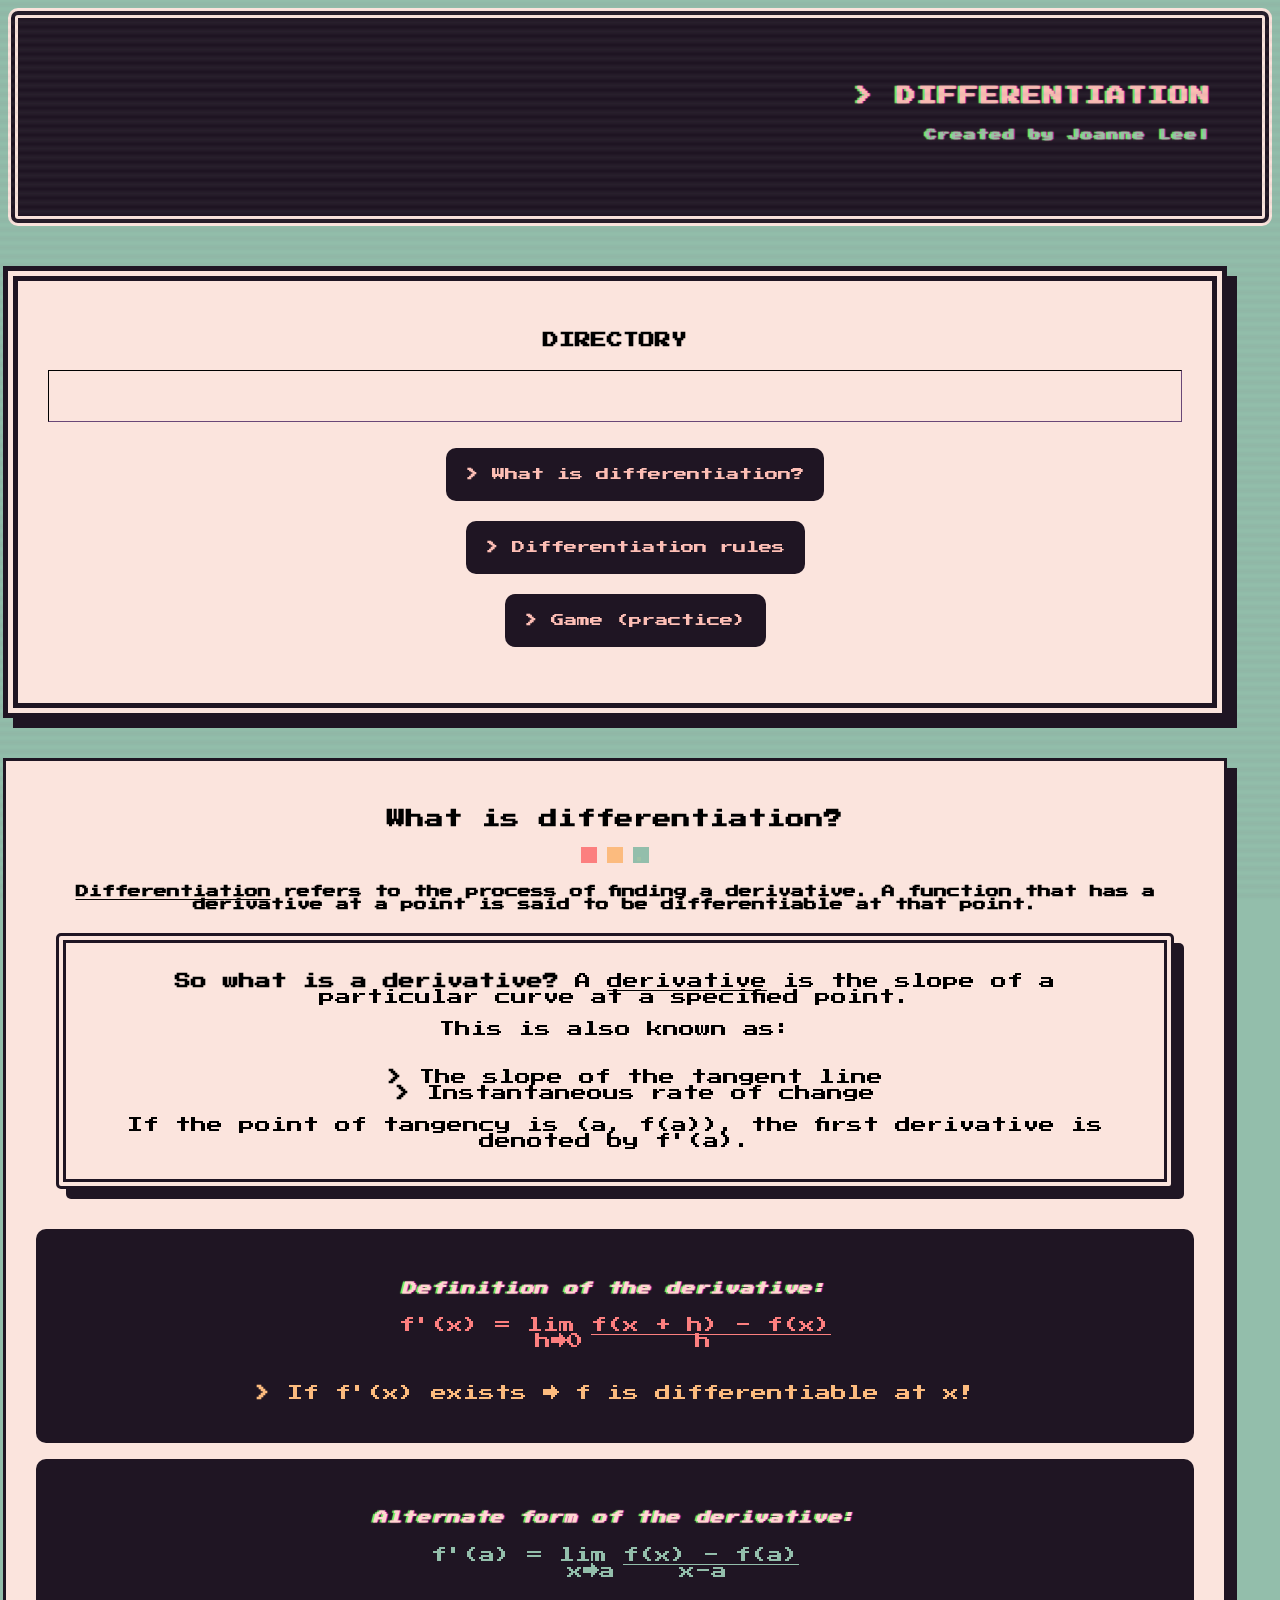
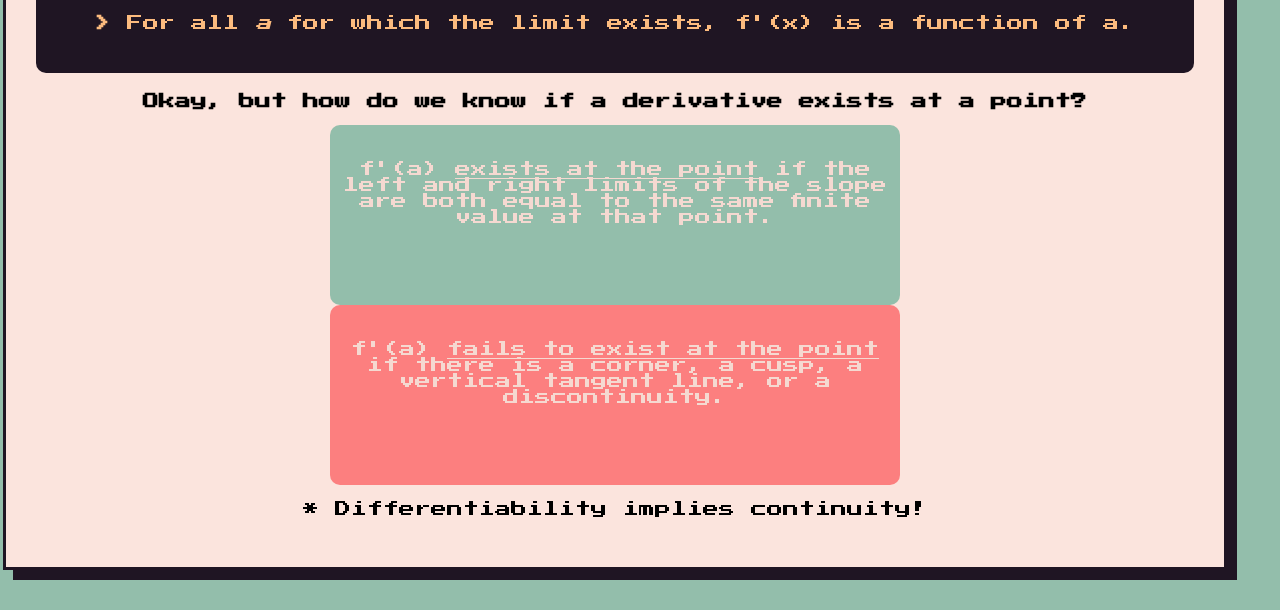
<file: index.html>
<!DOCTYPE html>
<html lang="en-us">
    <head>
        <title>☆【 Differentiation Website 】☆</title>
        <link rel="stylesheet" href="https://cdn.jsdelivr.net/npm/bootstrap@5.1.3/dist/css/bootstrap.min.css" integrity="sha384-1BmE4kWBq78iYhFldvKuhfTAU6auU8tT94WrHftjDbrCEXSU1oBoqyl2QvZ6jIW3" crossorigin="anonymous">
        <link rel="stylesheet" type="text/css" href="stylesheet.css">
    </head>
    <body>
        <script src="https://code.jquery.com/jquery-1.12.4.min.js" integrity="sha256-ZosEbRLbNQzLpnKIkEdrPv7lOy9C27hHQ+Xp8a4MxAQ=" crossorigin="anonymous"></script>
        <script src="https://cdn.jsdelivr.net/npm/bootstrap@5.1.3/dist/js/bootstrap.min.js" integrity="sha384-QJHtvGhmr9XOIpI6YVutG+2QOK9T+ZnN4kzFN1RtK3zEFEIsxhlmWl5/YESvpZ13" crossorigin="anonymous"></script>
        <div class="container">
            <div class="row"><div id="websiteheader">
                <div class="col-lg-12"><div id="toptitle">
                    <h3><strong>></strong> DIFFERENTIATION</h3>
                    <h6>Created by Joanne Lee<span id="blink">|</span></h6>
                    <div class="scanlines"></div>
                </div></div>
            </div></div>
            <div class="row"><div id="box">
                <h4><strong>DIRECTORY</strong></h4>
                <hr>
                <ul>
                    <li><button><a href="index.html" id = "a"><strong>></strong> What is differentiation?</a></button></li>
                    <li><button><a href="rules.html" id = "b"><strong>></strong> Differentiation rules</a></button></li>
                    <li><button><a href="game.html" id = "c"><strong>></strong> Game (practice)</a></button></li>
                </ul>
            </div></div>
            <div class="row"><div id="box2">
                <h3><strong>What is differentiation?</strong></h3>
                <span id="colorsquare1">.</span><span id="colorsquare2">.</span><span id="colorsquare3">.</span>
                <h5><u>Differentiation</u> refers to the process of finding a derivative. A function that has a derivative at a point is said to be differentiable at that point.</h5>
                <p><div id = box4><b>So what is a derivative?</b> A <u>derivative</u> is the slope of a particular curve at a specified point.<br><br>This is also known as:<br><br>
                    <ul>
                        <li><b>></b> The slope of the tangent line</li>
                        <li><b>></b> Instantaneous rate of change</li>
                    </ul>
                    If the point of tangency is (a, f(a)), the first derivative is denoted by f'(a).
                </div>
                </p>
                <div id="box3">
                    <h5 id="white"><i id = "glitch">Definition of the derivative:</i></h5>
                    <p id = "red">f'(x) = lim <u>f(x + h) - f(x)</u><br>&nbsp;h→0&nbsp;&nbsp;&nbsp;&nbsp;&nbsp;&nbsp;&nbsp;h<br><br></p>
                    <p id = "yellow"><b>></b> If f'(x) exists → f is differentiable at x!</p><br>
                </div><br>
                <div id="box3">
                    <h5 id="white"><i id = "glitch">Alternate form of the derivative:</i></h5>
                    <p id = "blue">f'(a) = lim <u>f(x) - f(a)</u><br>&nbsp;&nbsp;&nbsp;&nbsp;x→a&nbsp;&nbsp;&nbsp;&nbsp;x-a<br><br></p>
                    <p id = "yellow"><b>></b> For all <i>a</i> for which the limit exists, f'(x) is a function of a.</p><br>
                </div>
                <p><b>Okay, but how do we know if a derivative exists at a point?</b>
                    <div class="row">
                        <div class="col-lg-6">
                          <div class="pro">
                            <br>
                            <p>
                                f'(a) <u>exists at the point</u> if the left and right limits of the slope are both equal to the same finite value at that point.
                            </p>
                          </div>
                        </div>
                        <div class="col-lg-6">
                          <div class="con">
                            <br>
                            <p>
                                f'(a) <u>fails to exist at the point</u> if there is a corner, a cusp, a vertical tangent line, or a discontinuity.
                            </p>
                          </div>
                        </div>
                    </div>
                    <br>
                    * Differentiability implies continuity!
                </p>
            </div></div>
        </div>
    </body>
</html>
</file>
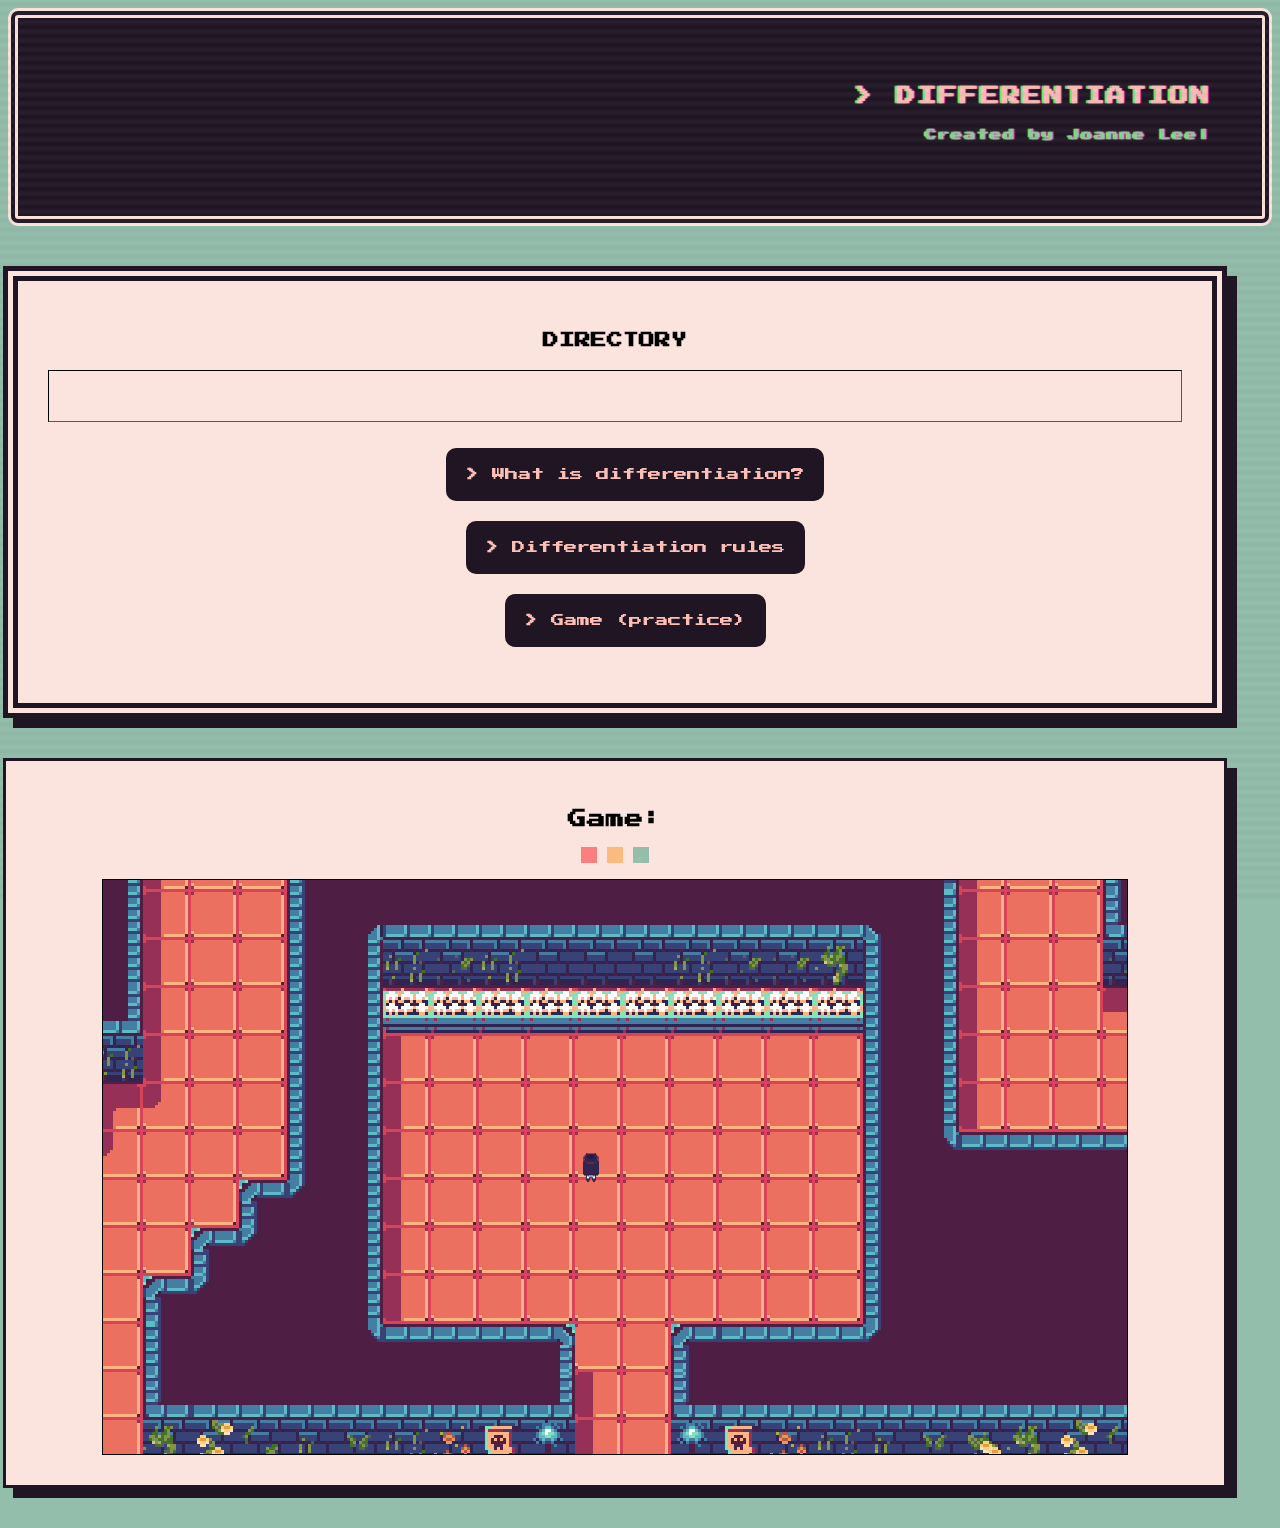
<file: game.html>
<!DOCTYPE html>
<html lang="en-us">
    <head>
        <title>☆【 Differentiation Website 】☆</title>
        <link rel="stylesheet" href="https://cdn.jsdelivr.net/npm/bootstrap@5.1.3/dist/css/bootstrap.min.css" integrity="sha384-1BmE4kWBq78iYhFldvKuhfTAU6auU8tT94WrHftjDbrCEXSU1oBoqyl2QvZ6jIW3" crossorigin="anonymous">
        <link rel="stylesheet" type="text/css" href="stylesheet.css">
    </head>
    <body>
        <script src="https://code.jquery.com/jquery-1.12.4.min.js" integrity="sha256-ZosEbRLbNQzLpnKIkEdrPv7lOy9C27hHQ+Xp8a4MxAQ=" crossorigin="anonymous"></script>
        <script src="https://cdn.jsdelivr.net/npm/bootstrap@5.1.3/dist/js/bootstrap.min.js" integrity="sha384-QJHtvGhmr9XOIpI6YVutG+2QOK9T+ZnN4kzFN1RtK3zEFEIsxhlmWl5/YESvpZ13" crossorigin="anonymous"></script>
        <div class="container">
            <div class="row"><div id="websiteheader">
                <div class="col-lg-12"><div id="toptitle">
                    <h3><strong>></strong> DIFFERENTIATION</h1>
                    <h6>Created by Joanne Lee<span id="blink">|</span></h6>
                    <div class="scanlines"></div>
                </div></div>
            </div></div>
            <div class="row"><div id="box">
                <h4><strong>DIRECTORY</strong></h4>
                <hr>
                <ul>
                    <li><button><a href="index.html" id = "a"><strong>></strong> What is differentiation?</a></button></li>
                    <li><button><a href="rules.html" id = "b"><strong>></strong> Differentiation rules</a></button></li>
                    <li><button><a href="game.html" id = "c"><strong>></strong> Game (practice)</a></button></li>
                </ul>
            </div></div>
            <div class="row"><div id="box2">
                <h3><strong>Game:</strong></h3>
                <span id="colorsquare1">.</span><span id="colorsquare2">.</span><span id="colorsquare3">.</span>
                <br><br>
                <canvas id = "canvas" style="border:1px solid #000000;"></canvas>
                <script src="game.js"></script>
            </div></div>
        </div>
    </body>
</html>
</file>
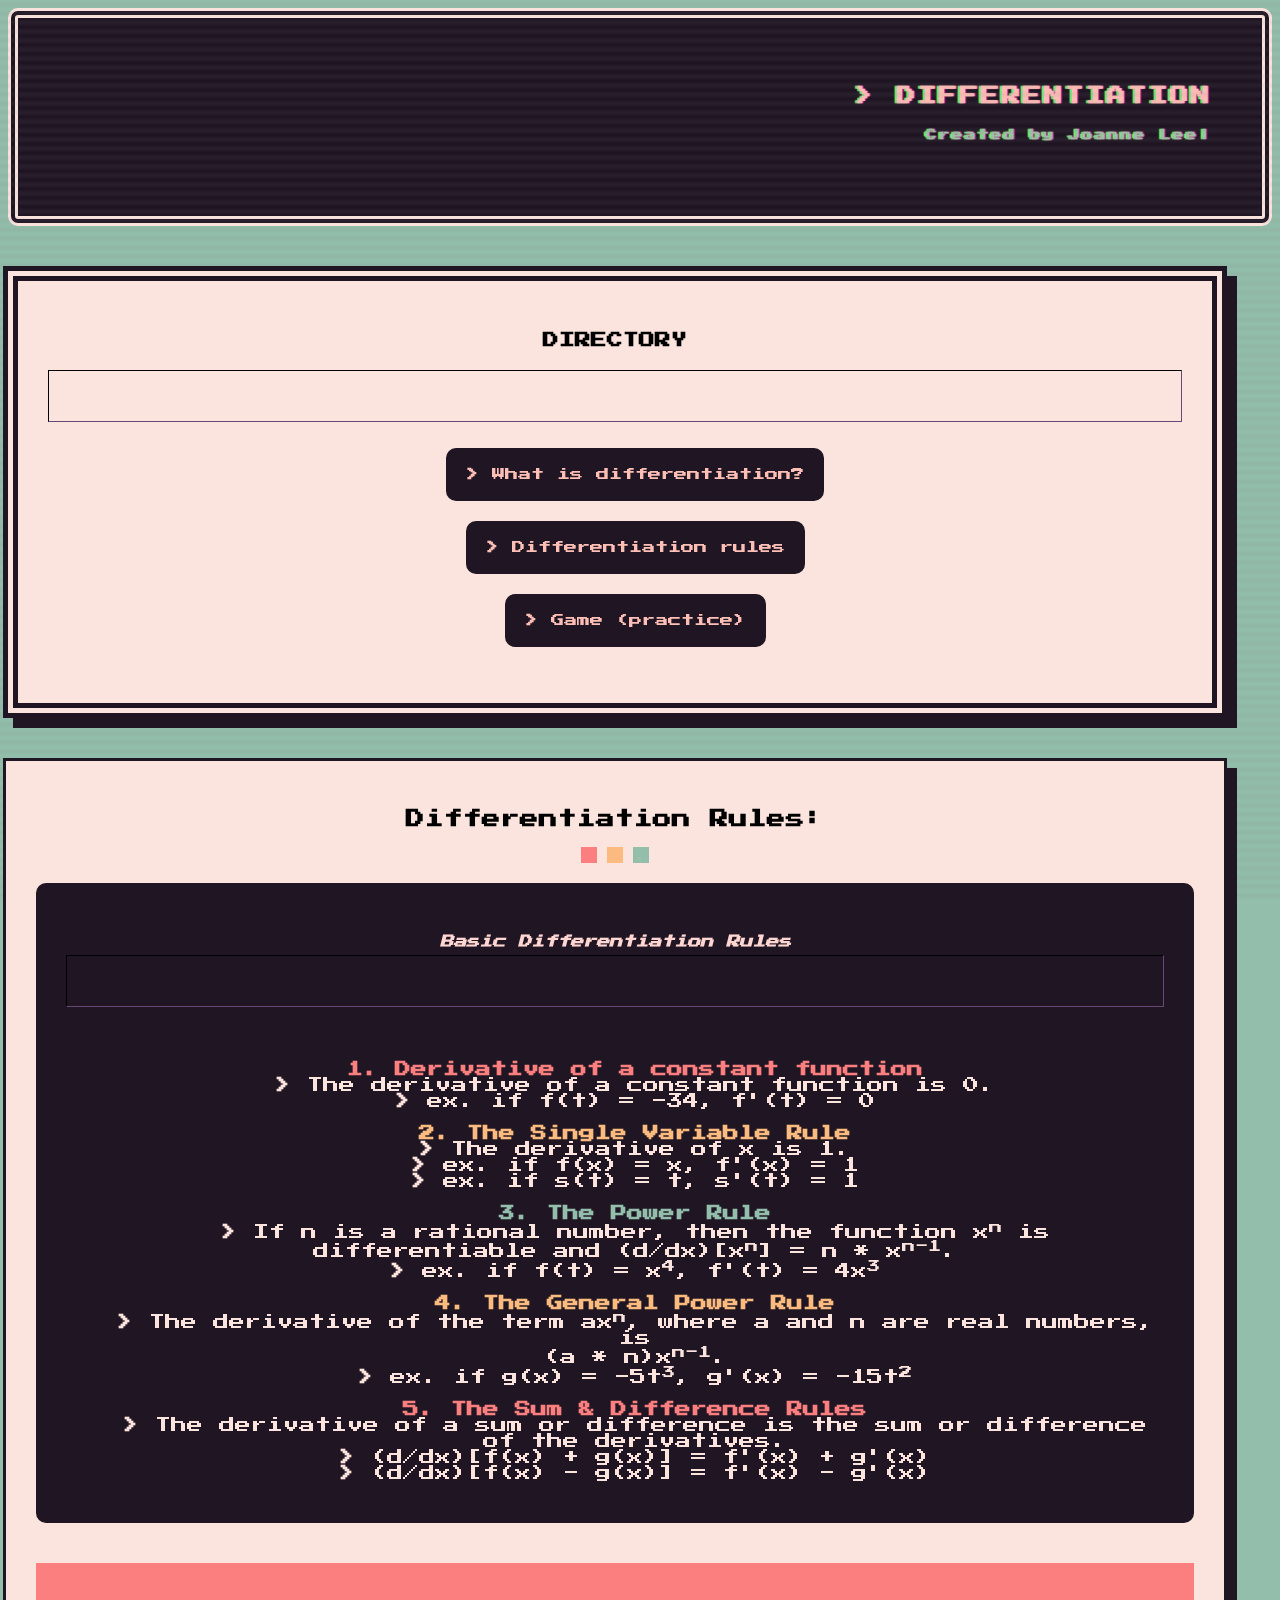
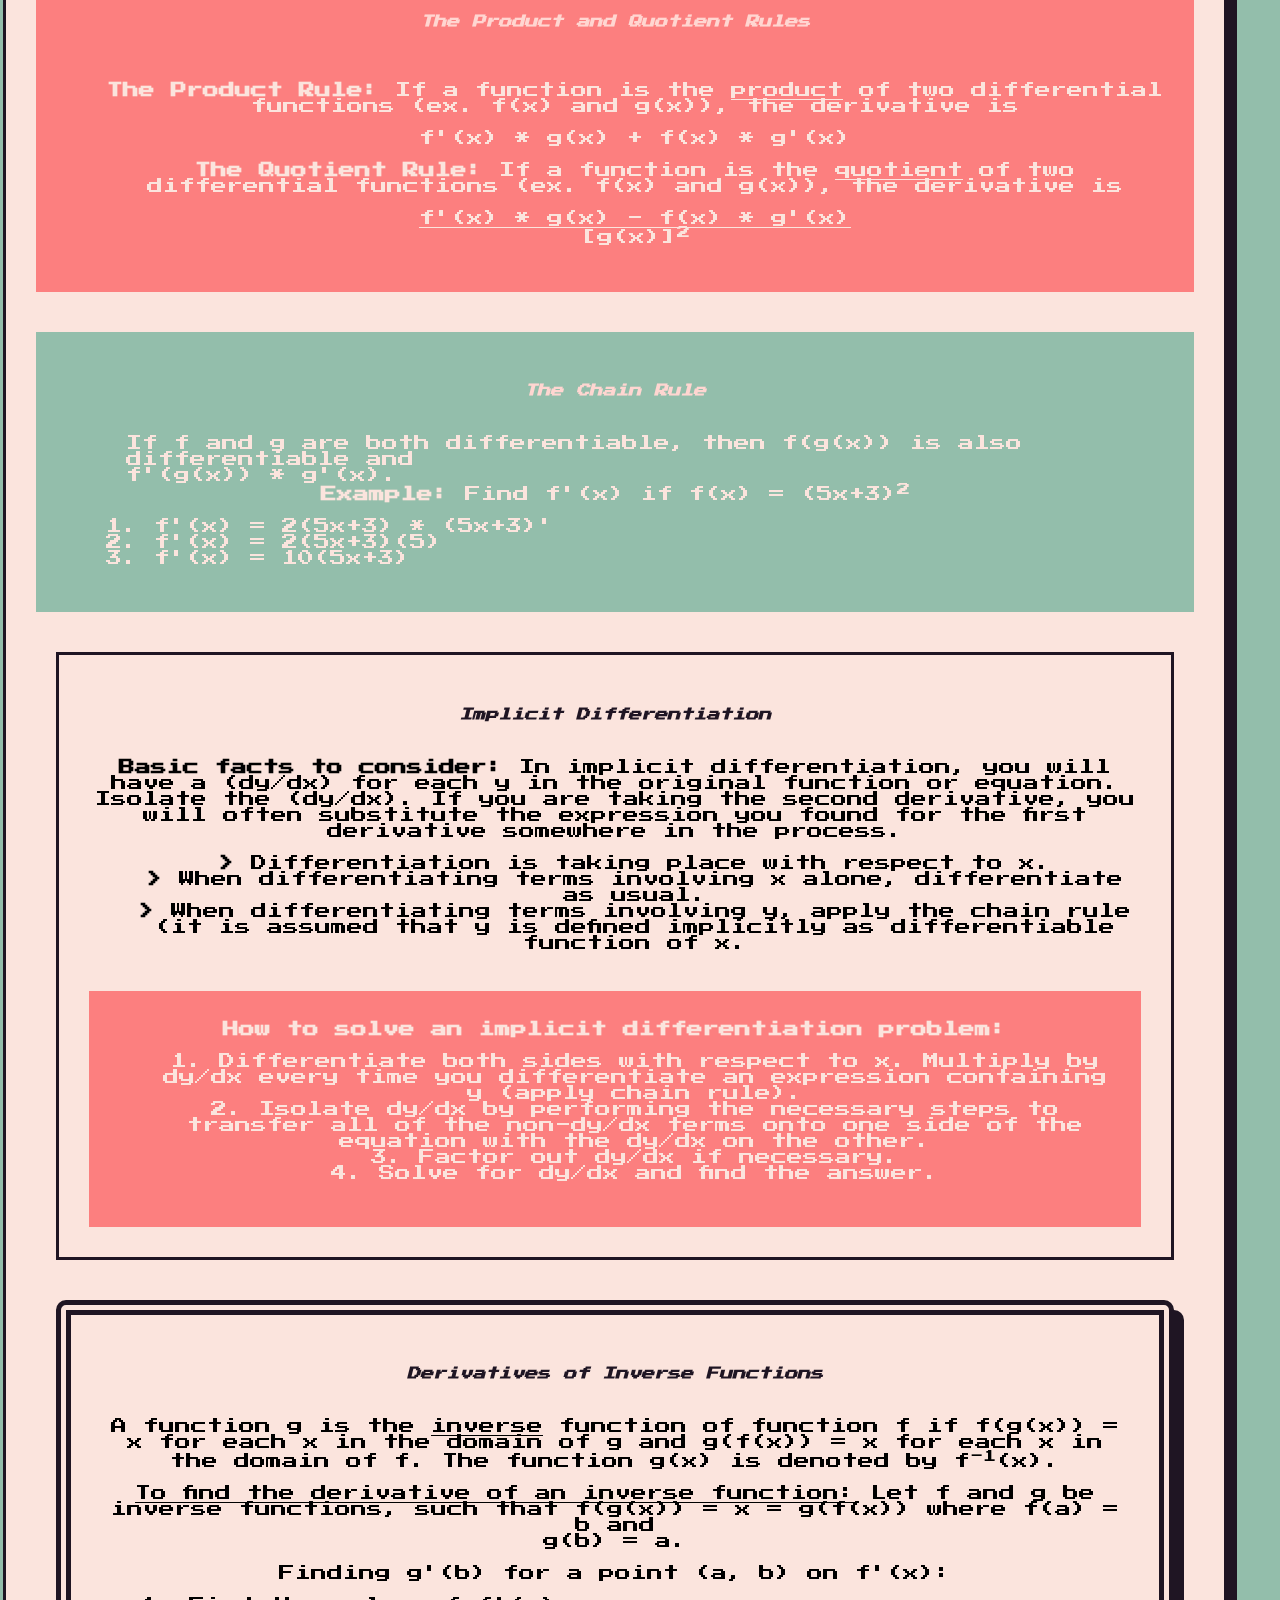
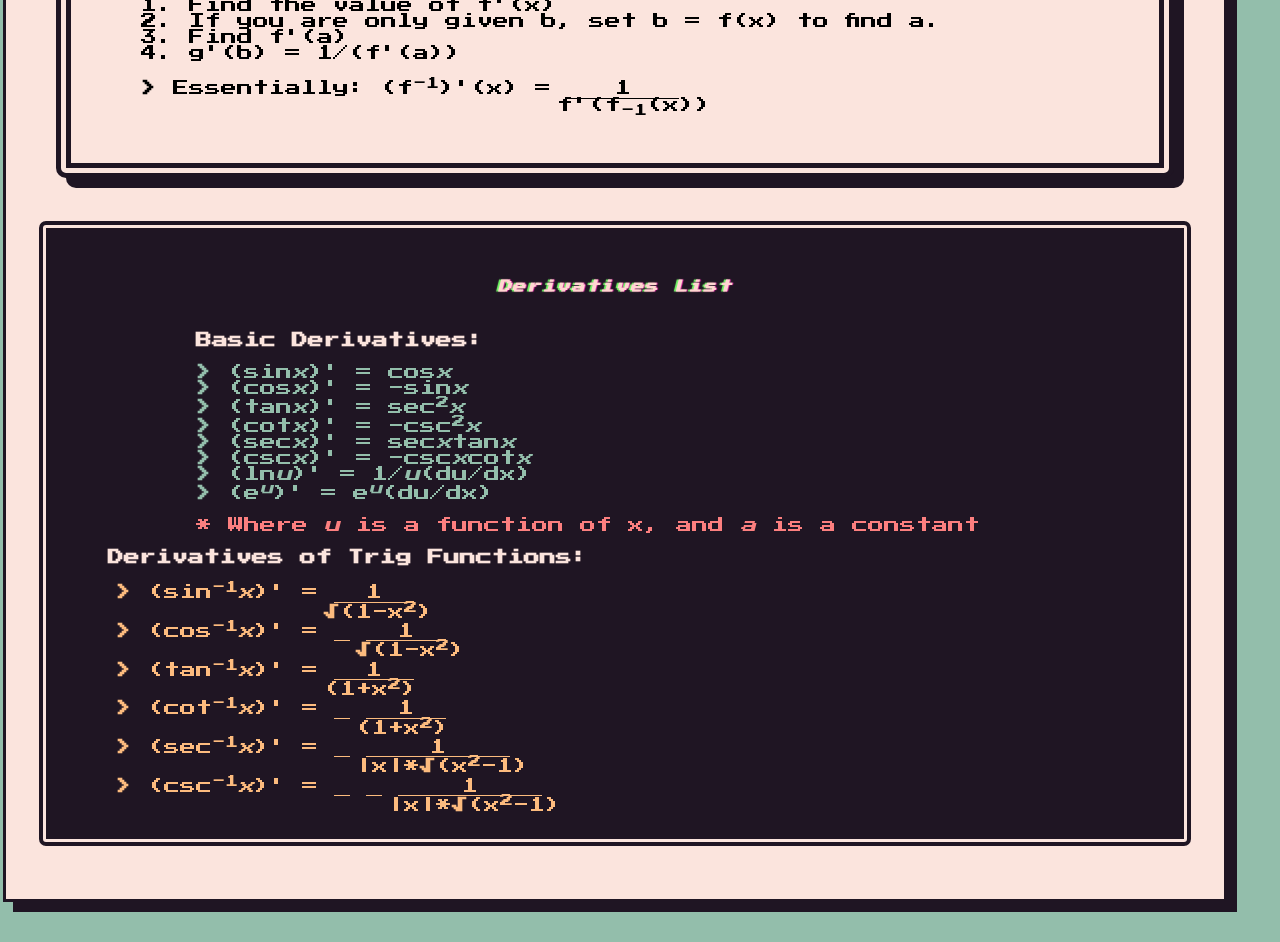
<file: rules.html>
<!DOCTYPE html>
<html lang="en-us">
    <head>
        <title>☆【 Differentiation Website 】☆</title>
        <link rel="stylesheet" href="https://cdn.jsdelivr.net/npm/bootstrap@5.1.3/dist/css/bootstrap.min.css" integrity="sha384-1BmE4kWBq78iYhFldvKuhfTAU6auU8tT94WrHftjDbrCEXSU1oBoqyl2QvZ6jIW3" crossorigin="anonymous">
        <link rel="stylesheet" type="text/css" href="stylesheet.css">
    </head>
    <body>
        <div class="container">
            <div class="row"><div id="websiteheader">
                <div class="col-lg-12"><div id="toptitle">
                    <h3><strong>></strong> DIFFERENTIATION</h1>
                    <h6>Created by Joanne Lee<span id="blink">|</span></h6>
                    <div class="scanlines"></div>
                </div></div>
            </div></div>
            <div class="row"><div id="box">
                <h4><strong>DIRECTORY</strong></h4>
                <hr>
                <ul>
                    <li><button><a href="index.html" id = "a"><strong>></strong> What is differentiation?</a></button></li>
                    <li><button><a href="rules.html" id = "b"><strong>></strong> Differentiation rules</a></button></li>
                    <li><button><a href="game.html" id = "c"><strong>></strong> Game (practice)</a></button></li>
                </ul>
            </div></div>
            <div class="row"><div id="box2">
                <h3><strong>Differentiation Rules:</strong></h3>
                <span id="colorsquare1">.</span><span id="colorsquare2">.</span><span id="colorsquare3">.</span>
                <br>
                <p><div id = box3><h5 id = "white"><i>Basic Differentiation Rules</i><hr></h5><br>
                    <ul>
                        <li><b id = "red">1. Derivative of a constant function</b><br><b>></b> The derivative of a constant function is 0.<br><b>></b> ex. if f(t) = -34, f'(t) = 0</li><br>
                        <li><b id = "yellow">2. The Single Variable Rule</b><br><b>></b> The derivative of x is 1.<br><b>></b> ex. if f(x) = x, f'(x) = 1<br><b>></b> ex. if s(t) = t, s'(t) = 1</li><br></li>
                        <li><b id = "blue">3. The Power Rule</b><br><b>></b> If n is a rational number, then the function x<sup>n</sup> is differentiable and (d/dx)[x<sup>n</sup>] = n * x<sup>n-1</sup>.<br><b>></b> ex. if f(t) = x<sup>4</sup>, f'(t) = 4x<sup>3</sup></li><br>
                        <li><b id = "yellow">4. The General Power Rule</b><br><b>></b> The derivative of the term ax<sup>n</sup>, where a and n are real numbers, is <br>(a * n)x<sup>n-1</sup>.<br><b>></b> ex. if g(x) = -5t<sup>3</sup>, g'(x) = -15t<sup>2</sup></li><br>
                        <li><b id = "red">5. The Sum & Difference Rules</b><br><b>></b> The derivative of a sum or difference is the sum or difference of the derivatives.<br><b>></b> (d/dx)[f(x) + g(x)] = f'(x) + g'(x)<br><b>></b> (d/dx)[f(x) - g(x)] = f'(x) - g'(x)</li>
                        <br>
                    </ul>
                </div>
                </p>
                <p><div id = box6><h5 id = "white"><i>The Product and Quotient Rules</i></h5><br>
                    <ul>
                        <li><b>The Product Rule:</b> If a function is the <u>product</u> of two differential functions (ex. f(x) and g(x)), the derivative is<br><br>f'(x) * g(x) + f(x) * g'(x)</li><br>
                        <li><b>The Quotient Rule:</b> If a function is the <u>quotient</u> of two differential functions (ex. f(x) and g(x)), the derivative is<br><br><u>f'(x) * g(x) - f(x) * g'(x)</u><br>[g(x)]<sup>2</sup></li>
                    </ul>
                </div>
                </p>
                <p><div id = box7><h5 id = "white"><i>The Chain Rule</i></h5><br>
                    <div class="row">
                        <div class="col-lg-5" id = "right-align-2">
                            If f and g are both differentiable, then f(g(x)) is also differentiable and <br>f'(g(x)) * g'(x).
                        </div>
                        <div class="col-lg-7">
                            <b>Example:</b> Find f'(x) if f(x) = (5x+3)<sup>2</sup>
                            <ul id = "right-align">
                                <li>1. f'(x) = 2(5x+3) * (5x+3)'</li>
                                <li>2. f'(x) = 2(5x+3)(5)</li>
                                <li>3. f'(x) = 10(5x+3)</li>
                            </ul>
                        </div>
                    </div>
                </div>
                </p>
                <p><div id = box5><h5 id = "black"><i>Implicit Differentiation</i></h5><br>
                    <b>Basic facts to consider:</b>
                    In implicit differentiation, you will have a (dy/dx) for each y in the original function or equation. Isolate the (dy/dx). If you are taking the second derivative, you will often substitute the expression you found for the first derivative somewhere in the process.<br>
                    <ul>
                        <li><b>></b> Differentiation is taking place with respect to x.</li>
                        <li><b>></b> When differentiating terms involving x alone, differentiate as usual.</li>
                        <li><b>></b> When differentiating terms involving y, apply the chain rule (it is assumed that y is defined implicitly as differentiable function of x.</li>
                    </ul>
                    <div id = box6>
                        <b>How to solve an implicit differentiation problem:<br></b>
                        <ul>
                            <li>1. Differentiate both sides with respect to x. Multiply by dy/dx every time you differentiate an expression containing y (apply chain rule).</li>
                            <li>2. Isolate dy/dx by performing the necessary steps to transfer all of the non-dy/dx terms onto one side of the equation with the dy/dx on the other.</li>
                            <li>3. Factor out dy/dx if necessary.</li>
                            <li>4. Solve for dy/dx and find the answer.</li>
                        </ul>
                    </div>
                </div>
                </p>
                <p><div id = box9><h5 id = "black"><i>Derivatives of Inverse Functions</i></h5><br>
                   A function g is the <u>inverse</u> function of function f if f(g(x)) = x for each x in the domain of g and g(f(x)) = x for each x in the domain of f. The function g(x) is denoted by f<sup>-1</sup>(x).
                    <br><br><u>To find the derivative of an inverse function:</u> Let f and g be inverse functions, such that f(g(x)) = x = g(f(x)) where f(a) = b and <br>g(b) = a.
                    <br><br>Finding g'(b) for a point (a, b) on f'(x):
                    <ul id = "right-align">
                        <li>1. Find the value of f'(x)</li>
                        <li>2. If you are only given b, set b = f(x) to find a.</li>
                        <li>3. Find f'(a)</li>
                        <li>4. g'(b) = 1/(f'(a))</li><br>
                        <li><b>></b> Essentially: (f<sup>-1</sup>)'(x) = <u>&nbsp;&nbsp;&nbsp;1&nbsp;&nbsp;&nbsp;</u><br>&nbsp;&nbsp;&nbsp;&nbsp;&nbsp;&nbsp;&nbsp;&nbsp;&nbsp;&nbsp;&nbsp;&nbsp;&nbsp;&nbsp;&nbsp;&nbsp;&nbsp;&nbsp;&nbsp;&nbsp;&nbsp;&nbsp;&nbsp;&nbsp;&nbsp;&nbsp;f'(f<sub>-1</sub>(x))</li>
                    </ul>
                </div>
                </p>
                <p><div id = "box8"><h5 id = "white"><i id = "glitch">Derivatives List</i></h5><br>
                    <div class="row">
                        <div class="col-lg-6" id="right-align-2">
                            <b id="right-align-2">Basic Derivatives:</b>
                            <div id = "blue">
                                <ul id="right-align-2">
                                    <li><b>></b> (sin<i>x</i>)' = cos<i>x</i></li>
                                    <li><b>></b> (cos<i>x</i>)' = -sin<i>x</i></li>
                                    <li><b>></b> (tan<i>x</i>)' = sec<sup>2</sup><i>x</i></li>
                                    <li><b>></b> (cot<i>x</i>)' = -csc<sup>2</sup><i>x</i></li>
                                    <li><b>></b> (sec<i>x</i>)' = sec<i>x</i>tan<i>x</i></li>
                                    <li><b>></b> (csc<i>x</i>)' = -csc<i>x</i>cot<i>x</i></li>
                                    <li><b>></b> (ln<i>u</i>)' = 1/<i>u</i>(du/dx)</li>
                                    <li><b>></b> (e<sup><i>u</i></sup>)' = e<sup><i>u</i></sup>(du/dx)</li><br>
                                    <li id = "red">* Where <i>u</i> is a function of x, and <i>a</i> is a constant</li>
                                </ul>
                            </div>
                        </div>
                        <div class="col-lg-6" id="right-align">
                            <b>&nbsp;&nbsp;Derivatives of Trig Functions:</b>
                            <div id = "yellow">
                                <ul id="right-align">
                                    <li><b>></b> (sin<sup>-1</sup><i>x</i>)' = <u>&nbsp;&nbsp;1&nbsp;&nbsp;</u><br>&nbsp;&nbsp;&nbsp;&nbsp;&nbsp;&nbsp;&nbsp;&nbsp;&nbsp;&nbsp;&nbsp;&nbsp;&nbsp;<b>&#8730;</b>(1-x<sup>2</sup>)</li>
                                    <li><b>></b> (cos<sup>-1</sup><i>x</i>)' = <u>&nbsp;</u> <u>&nbsp;&nbsp;1&nbsp;&nbsp;</u><br>&nbsp;&nbsp;&nbsp;&nbsp;&nbsp;&nbsp;&nbsp;&nbsp;&nbsp;&nbsp;&nbsp;&nbsp;&nbsp;&nbsp;&nbsp;<b>&#8730;</b>(1-x<sup>2</sup>)</li>
                                    <li><b>></b> (tan<sup>-1</sup><i>x</i>)' = <u>&nbsp;&nbsp;1&nbsp;&nbsp;</u><br>&nbsp;&nbsp;&nbsp;&nbsp;&nbsp;&nbsp;&nbsp;&nbsp;&nbsp;&nbsp;&nbsp;&nbsp;&nbsp;(1+x<sup>2</sup>)</li>
                                    <li><b>></b> (cot<sup>-1</sup><i>x</i>)' = <u>&nbsp;</u> <u>&nbsp;&nbsp;1&nbsp;&nbsp;</u><br>&nbsp;&nbsp;&nbsp;&nbsp;&nbsp;&nbsp;&nbsp;&nbsp;&nbsp;&nbsp;&nbsp;&nbsp;&nbsp;&nbsp;&nbsp;(1+x<sup>2</sup>)</li>
                                    <li><b>></b> (sec<sup>-1</sup><i>x</i>)' = <u>&nbsp;</u> <u>&nbsp;&nbsp;&nbsp;&nbsp;1&nbsp;&nbsp;&nbsp;&nbsp;</u><br>&nbsp;&nbsp;&nbsp;&nbsp;&nbsp;&nbsp;&nbsp;&nbsp;&nbsp;&nbsp;&nbsp;&nbsp;&nbsp;&nbsp;&nbsp;|x|*<b>&#8730;</b>(x<sup>2</sup>-1)</li>
                                    <li><b>></b> (csc<sup>-1</sup><i>x</i>)' = <u>&nbsp;</u> <u>&nbsp;</u> <u>&nbsp;&nbsp;&nbsp;&nbsp;1&nbsp;&nbsp;&nbsp;&nbsp;</u><br>&nbsp;&nbsp;&nbsp;&nbsp;&nbsp;&nbsp;&nbsp;&nbsp;&nbsp;&nbsp;&nbsp;&nbsp;&nbsp;&nbsp;&nbsp;&nbsp;&nbsp;|x|*<b>&#8730;</b>(x<sup>2</sup>-1)</li>
                                </ul>
                            </div>
                        </div>
                    </div>
                </div>
                </p>
            </div></div>
        </div>
    </body>
</html>
</file>
<file: stylesheet.css>
@import url('https://fonts.googleapis.com/css2?family=Press+Start+2P&display=swap');
body {
    text-align: center;
    background-color:rgb(147, 190, 171);
    font-family: 'Press Start 2P', cursive;
}
hr {
    height: 50px;
    border-color:rgb(31, 21, 35);
}
h6 {
    color:rgb(158, 194, 166);
}
#box {
    background-color:rgb(251, 228, 221);
    border-color:rgb(31, 21, 35);
    border-style:double;
    border-width: 15px;
    box-shadow: 10px 10px rgb(31, 21, 35);
    padding: 30px;
    padding-bottom:30px;
    margin: 20px;
    margin-bottom: 40px;
    transform: translate(-25px, 0px);
}
#box2 {
    background-color:rgb(251, 228, 221);
    border-color:rgb(31, 21, 35);
    border-style:solid;
    box-shadow: 10px 10px rgb(31, 21, 35);
    padding: 30px;
    margin: 20px;
    margin-bottom: 40px;
    transform: translate(-25px, 0px);
}
#box3 {
    background-color:rgb(31, 21, 35);
    padding:30px;
    padding-bottom: 10px;
    margin: auto;
    color:rgb(251, 228, 221);
    border-radius:10px;
}
#box4 {
    background-color:rgb(251, 228, 221);
    border-color:rgb(31, 21, 35);
    border-style:double;
    border-width: 10px;
    padding: 30px;
    margin: 20px;
    margin-bottom: 40px;
    box-shadow: 10px 10px rgb(31, 21, 35);
    border-radius:5px;
}
#box5 {
    background-color:rgb(251, 228, 221);
    border-color:rgb(31, 21, 35);
    border-style:solid;
    padding: 30px;
    margin: 20px;
    margin-bottom: 40px;
}
#box6 {
    background-color:rgb(252, 127, 127);
    color:rgb(251, 228, 221);
    padding: 30px;
    margin-top:40px;
}
#box7 {
    background-color:rgb(147, 190, 171);
    color:rgb(251, 228, 221);
    padding: 30px;
    margin-top:40px;
    margin-bottom: 40px;
}
#box8 {
    background-color:rgb(31, 21, 35);
    padding:30px;
    padding-bottom: 10px;
    margin: auto;
    color:rgb(251, 228, 221);
    border-radius:10px;
    border-style:double;
    border-width:10px;
}
#box9 {
    background-color:rgb(251, 228, 221);
    border-color:rgb(31, 21, 35);
    border-style:double;
    border-width:15px;
    border-radius:10px;
    box-shadow: 10px 10px rgb(31, 21, 35);
    padding: 30px;
    margin: 20px;
    margin-bottom: 40px;
}
#websiteheader {
    border-style:double;
    border-color:rgb(251, 228, 221);
    border-width:10px;
    padding: 50px;
    padding-top: 50px;
    background-color: rgb(31, 21, 35);
    color: rgb(253, 190, 181);
    margin-bottom: 40px;
    border-radius: 10px;
    font-size: 1em;
    line-height: 1;
    text-shadow: 0.06rem 0 0.06rem #ea36af, -0.125rem 0 0.06rem #75fa69;
    letter-spacing: 0.125em;
    animation-duration: 0.01s;
    animation-name: textflicker;
    animation-iteration-count: infinite;
    animation-direction: alternate;
}
#glitch {
    font-size: 1em;
    line-height: 1;
    text-shadow: 0.06rem 0 0.06rem #ea36af, -0.125rem 0 0.06rem #75fa69;
    letter-spacing: 0.125em;
    animation-duration: 0.01s;
    animation-name: textflicker;
    animation-iteration-count: infinite;
    animation-direction: alternate;
}
#toptitle {
    text-align:right;
}
a {
    text-decoration:none;
    color: rgb(253, 190, 181);
}
#a:hover {
    color: rgb(252, 127, 127);
}
#b:hover {
    color: rgb(252, 187, 126);
}
#c:hover {
    color: rgb(147, 190, 171);
}
a:hover, .selectblink {
    animation: blink 0.3s;
    animation-direction: alternate;
    animation-iteration-count: infinite;
    animation-timing-function: none;
}
@keyframes blink {
    from {opacity:0};
    to {opacity:1};
}
#blink {
    animation: blink 0.3s;
    animation-direction: alternate;
    animation-iteration-count: infinite;
    animation-timing-function: none;
}
ul {
    list-style-type:none;
    text-align: center;
}
button {
    padding: 20px;
    background-color: rgb(31, 21, 35);
    color: rgb(255, 214, 209);
    font-family: 'Press Start 2P', cursive;
    border-radius: 10px;
    margin-top: 10px;
    margin-bottom: 10px;
    border:none;
    box-shadow: 0 0 0 rgb(18, 12, 20);
    transition: all 0.2s;
}
button:hover {
    box-shadow: 0.4rem 0.4rem 0 rgb(18, 12, 20);
    transform: translate(-0.4rem, -0.4rem);
}
button:active {
    box-shadow: 0 0 0 rgb(18, 12, 20);
    transform: translate(0, 0);
}
p {
    margin-top:20px;
}

#red {
    color: rgb(252, 127, 127);
}
#white {
    color: rgb(255, 214, 209);
}
#yellow {
    color: rgb(252, 187, 126);
}
#blue {
    color: rgb(147, 190, 171);
}
#black {
    color: rgb(31, 21, 35);
}
#colorsquare1 {
    background-color:rgb(252, 127, 127);
    width:30px;
    height:30px;
    color:rgb(252, 127, 127);
    margin: 20px 5px;
}
#colorsquare2 {
    background-color:rgb(252, 187, 126);
    width:30px;
    height:30px;
    color:rgb(252, 187, 126);
    margin: 20px 5px;
}
#colorsquare3 {
    background-color:rgb(147, 190, 171);
    width:30px;
    height:30px;
    color:rgb(158, 194, 166);
    margin: 20px 5px;
}
.pro {
    background-color:rgb(147, 190, 171);
    padding-left:10px;
    padding-right:10px;
    width: 550px;
    height:180px;
    margin: auto;
    color: rgb(245, 217, 209);
    border-radius: 10px;
}
.con {
    background-color:rgb(252, 127, 127);
    padding-left:10px;
    padding-right:10px;
    width: 550px;
    height:180px;
    margin: auto;
    color: rgb(245, 217, 209);
    border-radius: 10px;
}
#right-align {
    text-align:left;
}
#right-align-2 {
    text-align:left;
    padding-left:60px;
}

@keyframes slide {
    from {
      background-position: 0 0;
    }
  
    to {
      background-position: -120px 60px;
    }
}
  
.modal {
    margin-top: 20px;
    position:inherit;
    left: 50%;
    top: 50%;
    width: auto;
    display: inline-flex;
    flex-direction: column;
    align-items: center;
    padding: 1.6rem 3rem;
    border: 3px solid rgb(31, 21, 35);
    border-radius: 5px;
    background: rgb(251, 228, 221);
    box-shadow: 10px 10px rgb(31, 21, 35);
}
.message {
    font-size:1.1rem;
    margin-top: 0;
}
.btn {
    color:inherit;
    font-family:inherit;
    font-size: inherit;
    background: rgb(251, 228, 221);
    padding: 0.5rem 3.4rem;
    border: 3px solid rgb(31, 21, 35);
    margin-right: 2.6rem;
    box-shadow: 0 0 0 rgb(31, 21, 35);
    transition: all 0.2s;
}
  
.btn:hover {
    box-shadow: 0.4rem 0.4rem 0 rgb(31, 21, 35);
    transform: translate(-0.4rem, -0.4rem);
}
  
.btn:active {
    box-shadow: 0 0 0 rgb(31, 21, 35);
    transform: translate(0, 0);
}
  
.options {
    display: flex;
    flex-direction: row;
    justify-content: space-between;
}

@keyframes textflicker {
    from {
      text-shadow: 1px 0 0 #ea36af, -2px 0 0 #75fa69;
    }
    to {
      text-shadow: 2px 0.5px 2px #ea36af, -1px -0.5px 2px #75fa69;
    }
  }

.scanlines {
    overflow: hidden;
    mix-blend-mode: difference;
}
  
.scanlines::before {
    content: "";
    position: fixed;
    width: 100%;
    height: 100%;
    top: 0;
    left: 0;
  
    background: repeating-linear-gradient(
      to bottom,
      transparent 0%,
      rgba(255, 255, 255, 0.05) .5%,
      transparent 1%
    );
}
</file>
